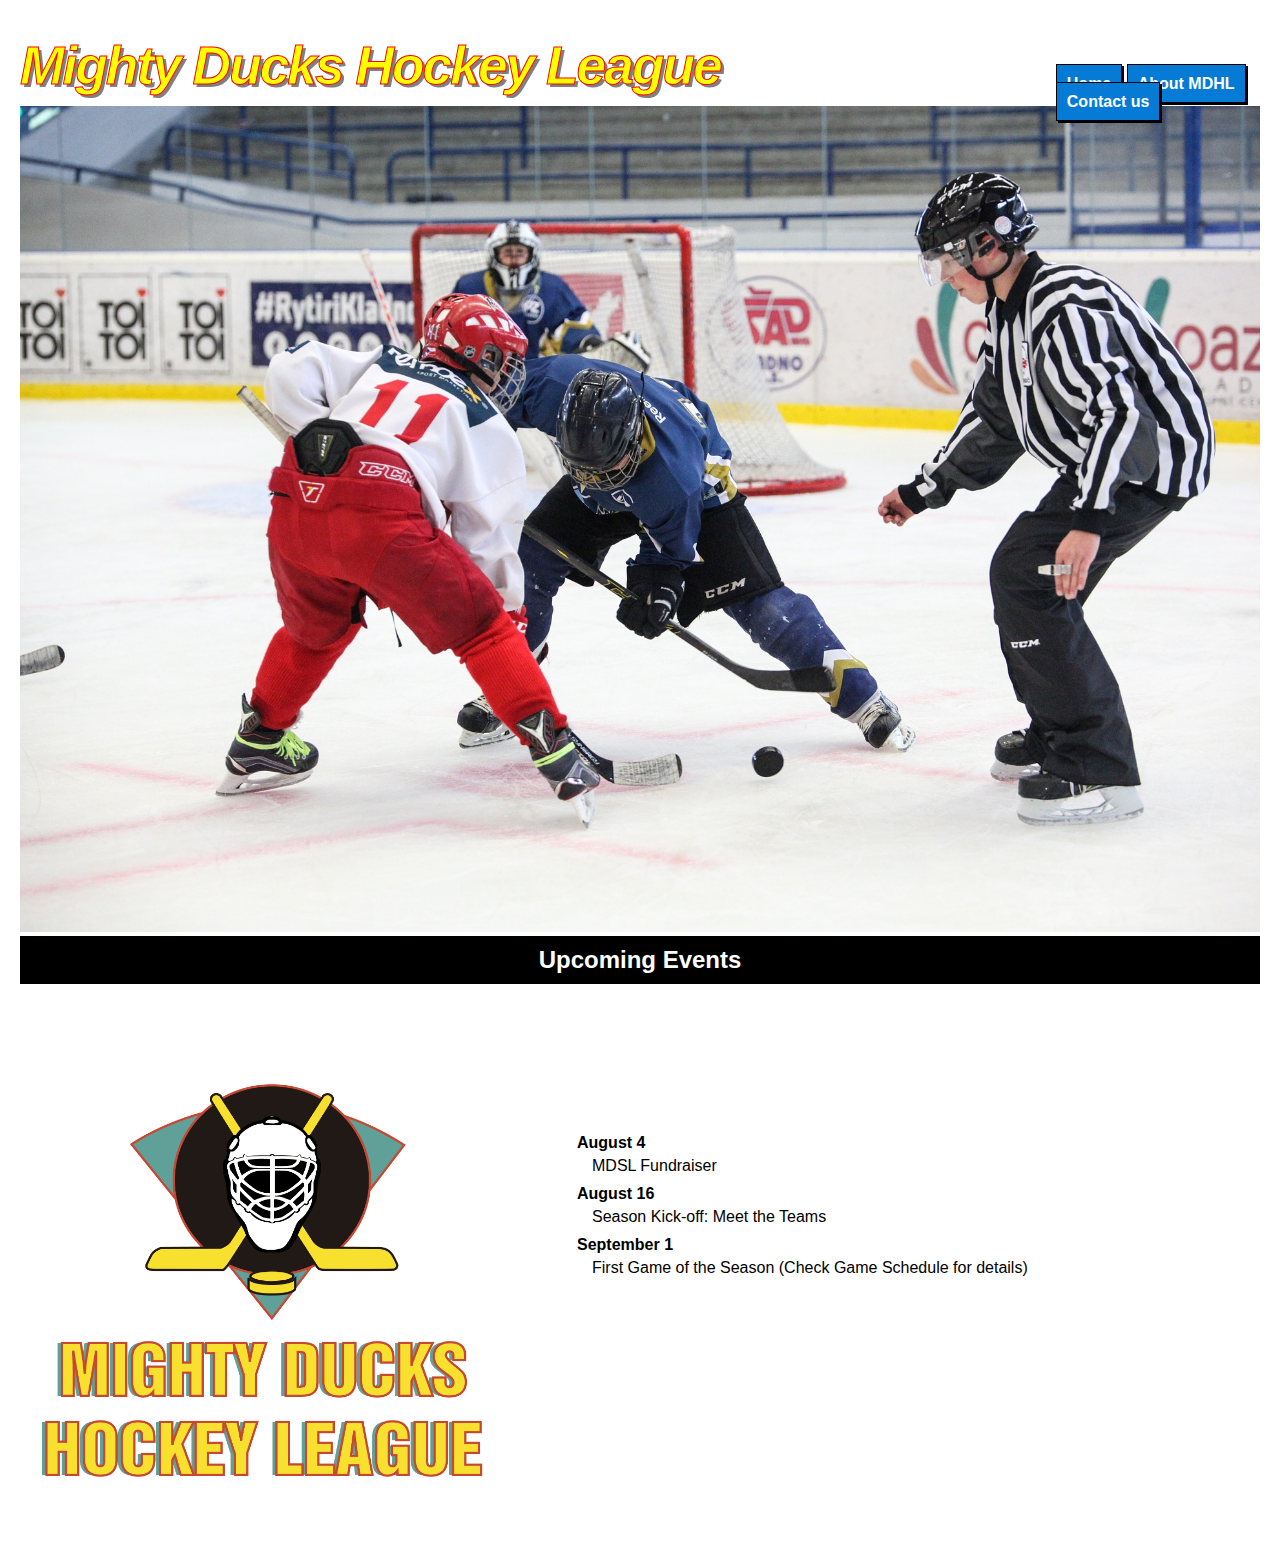
<file: index.html>
<!DOCTYPE html>
<html lang="en">
<head>
    <meta charset="UTF-8">
    <meta http-equiv="X-UA-Compatible" content="IE=edge">
    <meta name="viewport" content="width=device-width, initial-scale=1.0">
   <link rel="stylesheet" href="Assets/styles/style.css"> 
    <link rel="shortcut icon" href="./Task_1/LogoMightyducks-01.png" type="image/x-icon">

    <title>Mighty Ducks Hockey League- Home</title>


</head>


<body>
    <header>

        <h1> Mighty Ducks Hockey League </h1>
        <nav>
            <a href="#">Home</a>
            <a href="/about.html">About MDHL</a>
            <a href="./contact.html">Contact us</a>
         </nav>
        <figure> 

            <img src="/Assets/Images/design1_image1.jpg" alt="header-pic" >
        
        </figure>
       
        <h2> Upcoming Events</h2>
    </header>

    <main>
        
        <aside>
            <img src="./Task_1/LogoMightyducks-01.png" alt="Hockey" width="512" height="512">
        </aside>
        <section>
            
                <article>
                    <h4>August 4</h4>
                    <p>MDSL Fundraiser</p>
                </article>
                 <article>
                    <h4>August 16</h4>
                    <p>Season Kick-off: Meet the Teams</p>
                </article>
                <article>
                    <h4>September 1</h4>
                    <p>First Game of the Season (Check Game Schedule for details)</p>
                </article>

        </section>

                

    </main>
    <footer>
      
    </footer>
</body>
</html>
</file>
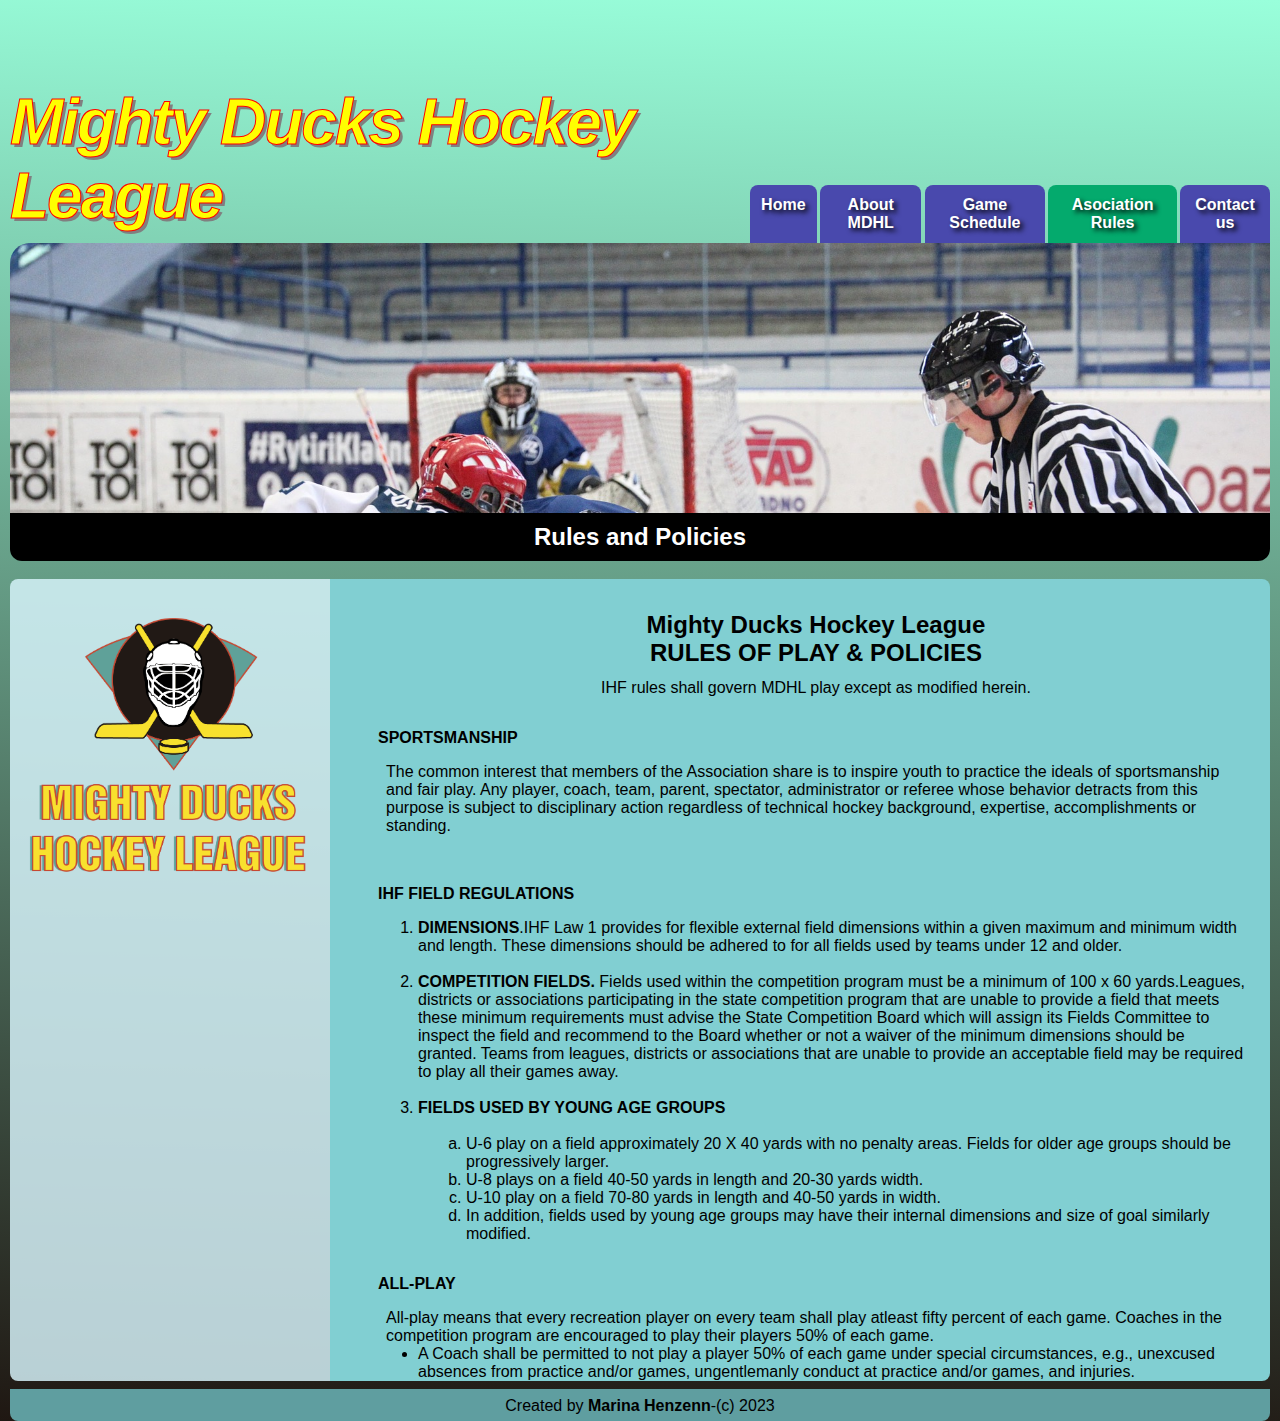
<file: AsociationRules.html>
<!DOCTYPE html>
<html lang="en">
<head>
    <meta charset="UTF-8">
    <meta http-equiv="X-UA-Compatible" content="IE=edge">
    <meta name="viewport" content="width=device-width, initial-scale=1.0">
   <link rel="stylesheet" href="Assets/styles/Styles2.css"> 
    <link rel="shortcut icon" href="./Assets/Images/favicon.ico" type="image/x-icon">    
    <title>Mighty Ducks Hockey League- Asociation Rules</title>


</head>


<body>
    <header>
        
        <div class="Title-and-nav">
            <h1> Mighty Ducks Hockey League </h1>
            <nav>
                <a href="./index.html">Home</a>
                <a href="/about.html">About MDHL</a>
                <a href="./Gameschedule.html">Game Schedule</a>
                <a class= "active" href="#">Asociation Rules</a>
                <a href="./contact.html">Contact us</a>
            </nav>
         </div>
        <div id="header_background"></div>
      
        <h2> Rules and Policies</h2>
        
    </header>

    <main>
        
        <aside>
            <img src="Assets/Images/LogoMightyducks-01.png" alt="Hockey" >
        </aside>
        <section>
            <h2 hidden> Events </h2>
            <div>
                    <h2 id="Rules-title">Mighty Ducks Hockey League <br>
                        RULES OF PLAY & POLICIES</h2>
                    <p id="Rules-subtitle">IHF rules shall govern MDHL play except as modified herein.</p>
                    <dl>
                        <dt> SPORTSMANSHIP</dt>
                        <dd> The common interest that members of the Association share is to inspire
                            youth to practice the ideals of sportsmanship and fair play. Any player, coach,
                            team, parent, spectator, administrator or referee whose behavior detracts from
                            this purpose is subject to disciplinary action regardless of technical hockey
                            background, expertise, accomplishments or standing. </dd>
                        
                        <dt> <br> IHF FIELD REGULATIONS</dt>
                        <dd>
                            <ol>
                                <li>
                                 <b>DIMENSIONS</b>.IHF Law 1 provides for flexible external field dimensions within
a given maximum and minimum width and length. These dimensions should be
adhered to for all fields used by teams under 12 and older.
                                </li>
                                <br>
                                <li>
                                    <b>COMPETITION FIELDS.</b> Fields used within the competition program must be
a minimum of 100 x 60 yards.Leagues, districts or associations participating in
the state competition program that are unable to provide a field that meets these
minimum requirements must advise the State Competition Board which will
assign its Fields Committee to inspect the field and recommend to the Board
whether or not a waiver of the minimum dimensions should be granted. Teams
from leagues, districts or associations that are unable to provide an acceptable
field may be required to play all their games away.
                                </li>
                                <br>
                                <li ><b>FIELDS USED BY YOUNG AGE GROUPS</b>
                                 
                                    <ol class="Sub-items">
                                        <br>
                                        <li>
                                          U-6 play on a field approximately 20 X 40 yards with no penalty areas. Fields
for older age groups should be progressively larger.  
                                        </li>
                                        <li>
                                            U-8 plays on a field 40-50 yards in length and 20-30 yards width.
                                        </li>
                                        <li>
                                            U-10 play on a field 70-80 yards in length and 40-50 yards in width.
                                        </li>
                                        <li>
                                            In addition, fields used by young age groups may have their internal
dimensions and size of goal similarly modified.
                                        </li>
                                    </ol>

                                </li>
                            </ol>
                        </dd>
                        <dt> ALL-PLAY</dt>
                        <dd>
                            All-play means that every recreation player on every team shall play atleast
fifty percent of each game. Coaches in the competition program are encouraged
to play their players 50% of each game.
                            <ul>
                                <li>
                                    A Coach shall be permitted to not play a player 50% of each game
under special circumstances, e.g., unexcused absences from practice
and/or games, ungentlemanly conduct at practice and/or games, and
injuries.
                                </li>
                            </ul>
                        </dd>

                    </dl>

            </div>
               

        </section>

                

    </main>
    <footer>
        <p>Created by <b>Marina Henzenn</b>-(c) 2023</p>
    </footer>
</body>
</html>
</file>
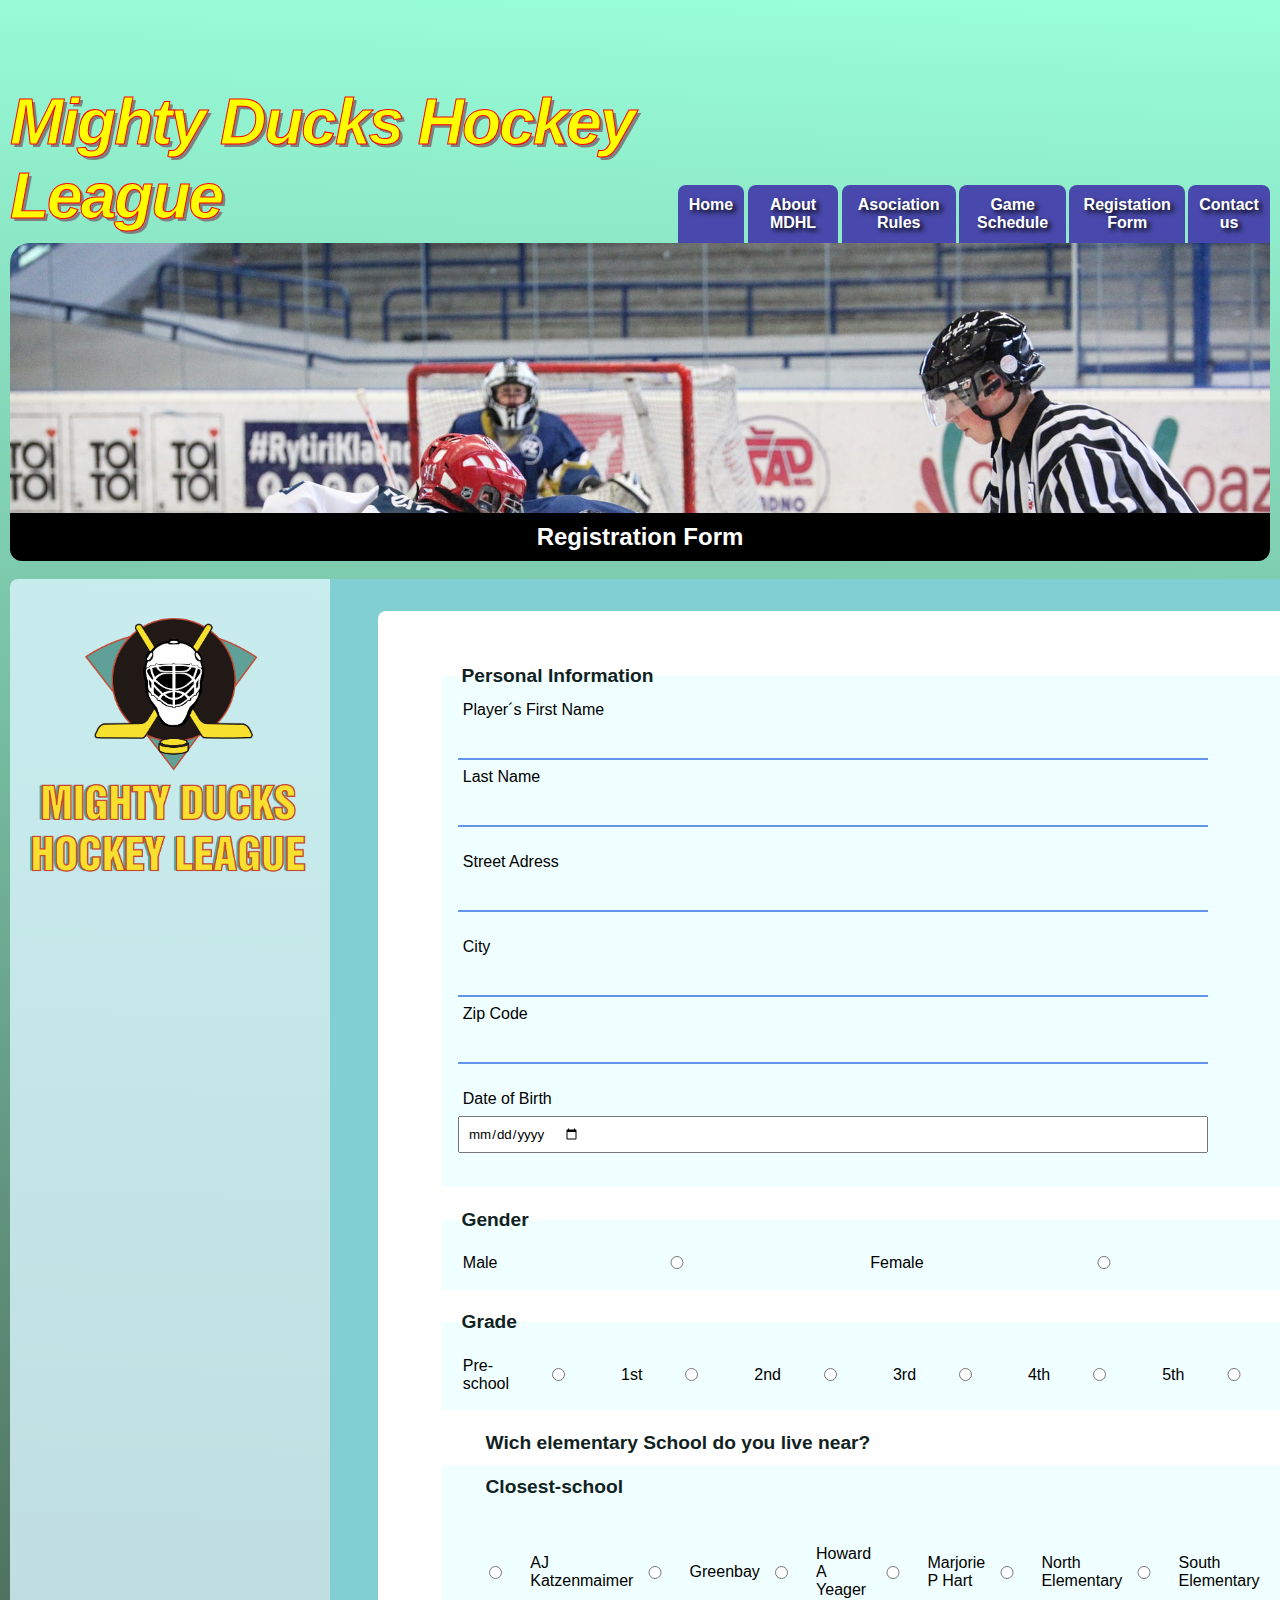
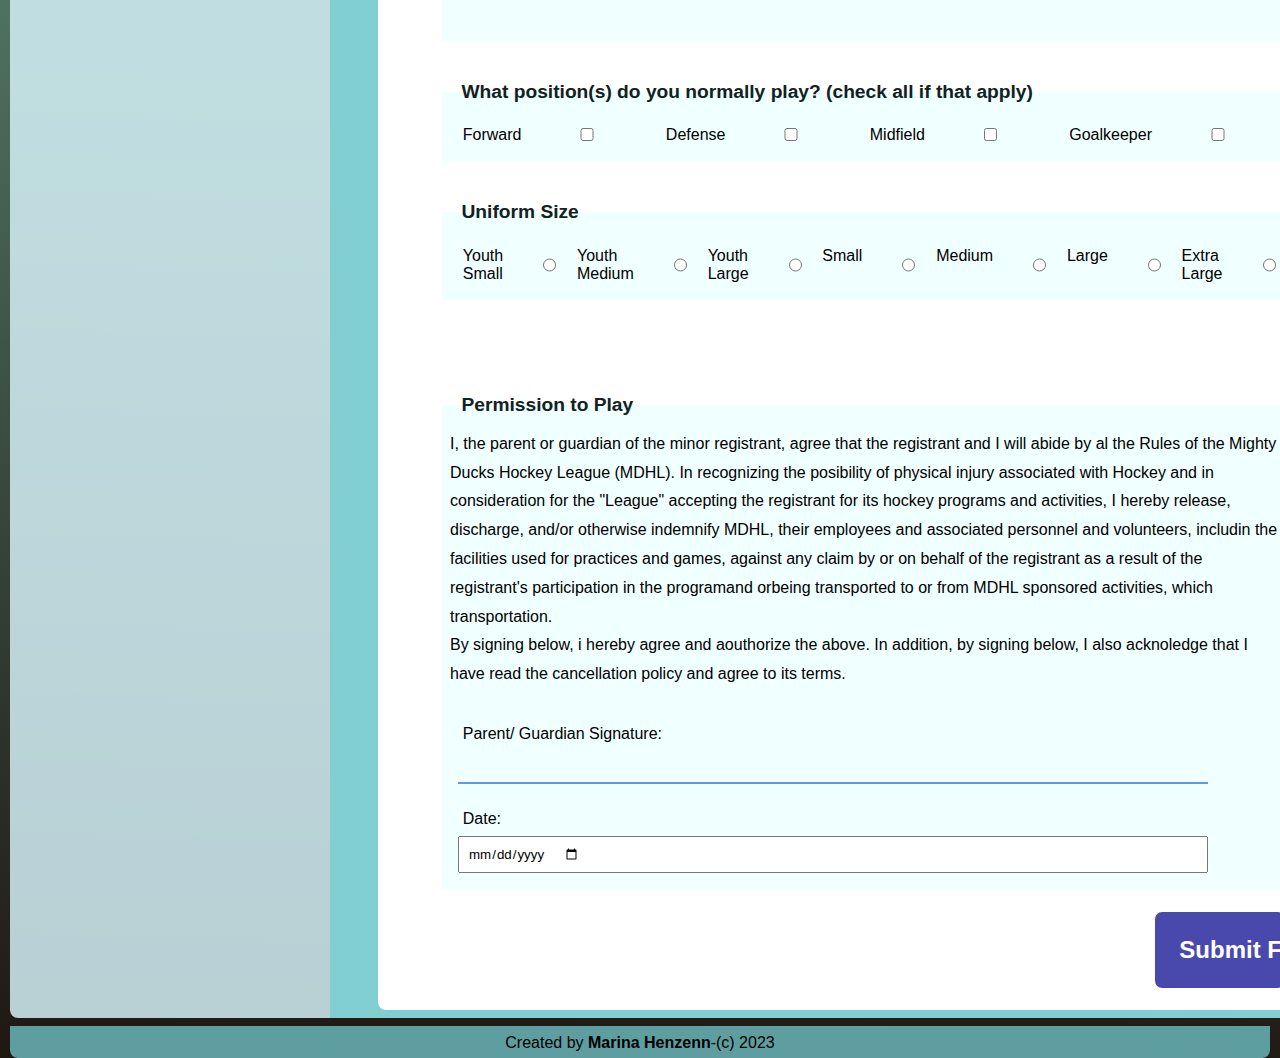
<file: GamePermission.html>
<!DOCTYPE html>
<html lang="en">
<head>
    <meta charset="UTF-8">
    <meta http-equiv="X-UA-Compatible" content="IE=edge">
    <meta name="viewport" content="width=device-width, initial-scale=1.0">
   <link rel="stylesheet" href="/Assets/styles/Styles2.css"> 
    <link rel="shortcut icon" href="/Assets/Images/favicon.ico" type="image/x-icon">

    <title>Mighty Ducks Hockey League- Registration Form</title>


</head>


<body>
    <header>
        <div class="Title-and-nav">
            <h1> Mighty Ducks Hockey League </h1>
            <nav>
                <a href="./index.html">Home</a>
                <a href="./about.html">About MDHL</a>
                <a href="./AsociationRules.html">Asociation Rules</a>
                <a href="./Gameschedule.html">Game Schedule</a>
                <a href="./GamePermission.html">Registation Form</a>
                <a href="./contact.html">Contact us</a>
            </nav>
         </div>
         <div id="header_background"></div>
       
        <h2> Registration Form</h2>
    </header>

    <main>
        
        <aside>
            <img src="Assets/Images/LogoMightyducks-01.png" alt="Hockey">
        </aside>
        <section>
            <h2 hidden>Registration Form</h2>
                <section class="Form-styles">
                    <h2 hidden>Information</h2>
                    <form action="./show_data.html" method="get">
                        <fieldset class="Personal-info-box">
                            <Legend> Personal Information</Legend>
                            <label for="first-name">Player´s First Name </label>
                            <input type="text" name="first-name" id="first-name">
                            <label for="last-name">Last Name </label>
                            <input type="text" name="las-name" id="last-name"><br>
                            <label for="adress">Street Adress </label>
                            <input type="text" name="adress" id="adress"><br>
                            <label for="city"> City </label>
                            <input type="text" name="city" id="city">
                            <label for="Zip-code">Zip Code </label>
                            <input type="text" name="Zip-code" id="Zip-code"><br>
                            <label for="birth-date"> Date of Birth </label>
                            <input type="date" name="birth-date" id="birth-date"><br>
                            </fieldset>
                            <fieldset class="Gender-box">
                                <legend>Gender</legend>
                                <label for="Male">Male </label>
                                <input type="radio" name="gender" id="Male" value="Male"> 
                                <label for="Female">Female </label>
                                <input type="radio" name="gender" id="Female" value="Female"> 
                            </fieldset>
                            <fieldset class="Grade-box">
                                <legend>Grade</legend>
                                <label for="preschool">Pre-school</label>
                                <input type="radio" name="grade" id="preschool" value="Pre-school">
                                <label for="first-grade">1st </label>
                                <input type="radio" name="grade" id="first-grade" value="first-grade">
                                <label for="second-grade">2nd </label>
                                <input type="radio" name="grade" id="second-grade" value="second-grade">
                                <label for="third-grade">3rd </label>
                                <input type="radio" name="grade" id="third-grade" value="third-grade">
                                <label for="forth-grade">4th </label>
                                <input type="radio" name="grade" id="forth-grade" value="forth-grade">
                                <label for="fifth-grade">5th </label>
                                <input type="radio" name="garde" id="fifth-grade" value="fifth-grade">
                            </fieldset>
                            <fieldset class="school-box">
                                <legend>Wich elementary School do you live near? <br><br>
                                    Closest-school
                                </legend>
                            
                                <br>
                                <input type="radio" name="closest-school" id="AJ-Katzenmaier" value="AJ-Katzenmaier">
                                <label > AJ Katzenmaimer</label>
                                <input type="radio" name="closest-school" id="Greenbay" value="Greenbay">
                                <label >Greenbay </label>
                                <input type="radio" name="closest-school" id="howard-a-yeager">
                                <label >Howard A Yeager </label>
                                <input type="radio" name="closest-school" id="marjorie-p-hart" value="marjorie-p-hart">
                                <label > Marjorie P Hart</label>
                                <input type="radio" name="closest-school" id="north-elementary" value="north-elementary">
                                <label > North Elementary</label>
                                <input type="radio" name="closest-school" id="south-elementary" value="south-elementary">
                                <label > South Elementary</label>
                            </fieldset>
                            <br>
                            <fieldset class="player-position-box">
                                <legend>What position(s) do you normally play? (check all if that apply) </legend>
                                <label for="forward"> Forward </label>
                                <input type="checkbox" name="forward" id="forward" value="forward">
                                <label for="defense"> Defense </label>
                                <input type="checkbox" name="defense" id="defense" value="defense">
                                <label for="midfield"> Midfield </label>
                                <input type="checkbox" name="midfield" id="midfield" value="midfield">
                                <label for="goalkeeper"> Goalkeeper</label>
                                <input type="checkbox" name="goalkeeper" id="goalkeeper" value="goalkeeper">
                            </fieldset>
                            <br>
                            <fieldset class="uniform-size-box">
                                <legend> Uniform Size</legend>
                                <label> Youth Small
                                        <input type="radio" name="size" id="y-small" value="y-small">
                                </label>
                                
                                <label> Youth Medium
                                        <input type="radio" name="size" id="y-Medium" value="y-Medium">
                                </label>
                                
                                <label> Youth Large
                                        <input type="radio" name="size" id="y-large" value="y-large">
                                </label>
                                
                                <label> Small
                                        <input type="radio" name="size" id="small" value="small">
                                </label>
                                
                                <label> Medium 
                                        <input type="radio" name="size" id="medium" value="medium">    
                                </label>
                                
                                <label> Large
                                        <input type="radio" name="size" id="large" value="large">
                                </label>
                                
                                <label> Extra Large
                                        <input type="radio" name="size" id="x-large" value="x-large">    
                                </label>
                                    
                            </fieldset>
                            <fieldset class="permission-play-disclamer-box">
                                <legend>Permission to Play</legend>
                                <p>
                                    I, the parent or guardian of the minor registrant, agree that the registrant and I will abide by al the Rules
                                    of the Mighty Ducks Hockey League (MDHL). In recognizing the posibility of physical injury associated with Hockey
                                    and in consideration for the "League" accepting the registrant for its hockey programs and activities, I hereby release, discharge,
                                     and/or otherwise indemnify MDHL, their employees and associated personnel and volunteers, includin the facilities
                                     used for practices and games, against any claim by or on behalf of the registrant as a result of the registrant's participation
                                     in the programand orbeing transported to or from MDHL sponsored activities, which transportation.
                                </p>
                                <p>
                                    By signing below, i hereby agree  and aouthorize the above. In addition, by signing below, I also acknoledge that I have
                                    read the cancellation policy and agree to its terms.
                                </p>
                                <br><br>
                                <label for="authorized-signature"> Parent/ Guardian Signature: </label>
                                <input type="text" name="authorized-signature" id="authorized-signature">
                                <br>
                                <label for="date-signature"> Date: </label>
                                <input type="date" name="date-signature" id="date-signature">
                            </fieldset>
                        <input type="submit" value="Submit Form">
                    </form>

                </section>

        </section>

                

    </main>
    <footer>
      <p>Created by <b>Marina Henzenn</b>-(c) 2023</p>
    </footer>
</body>
</html>
</file>
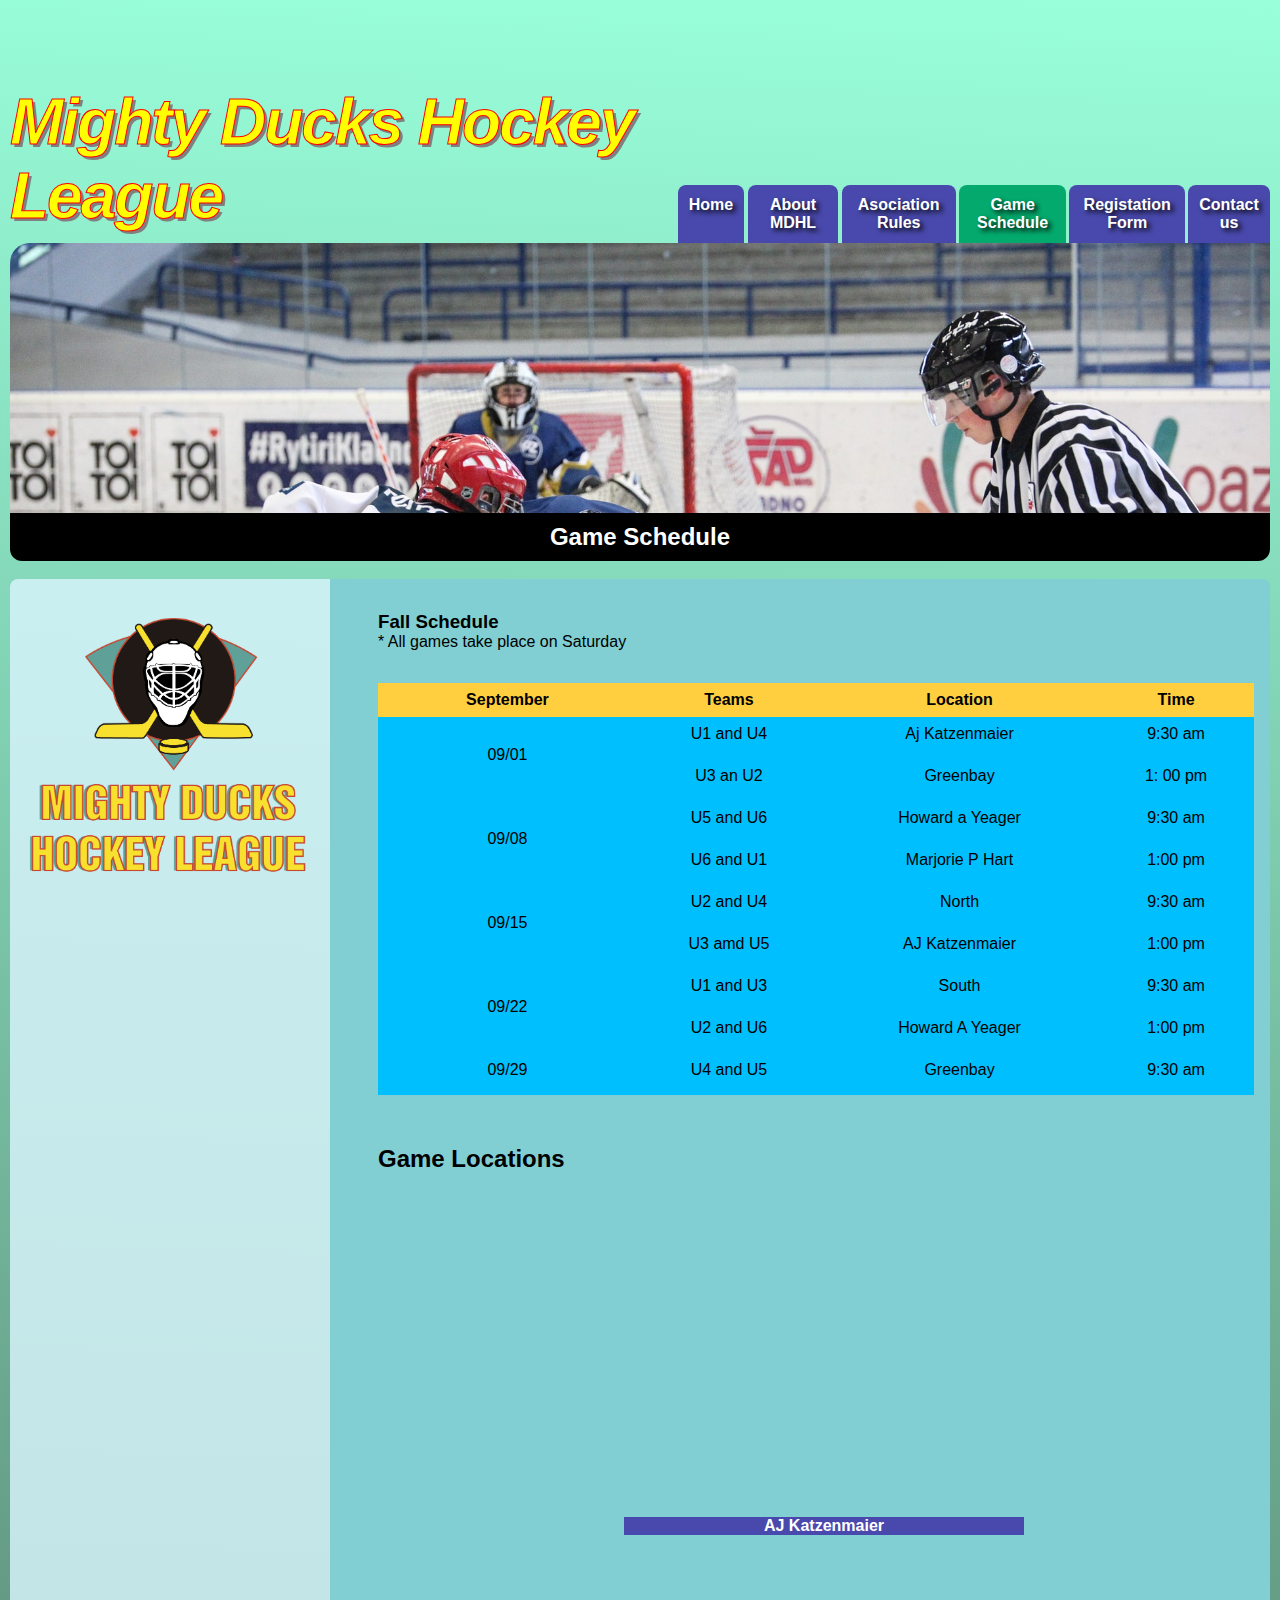
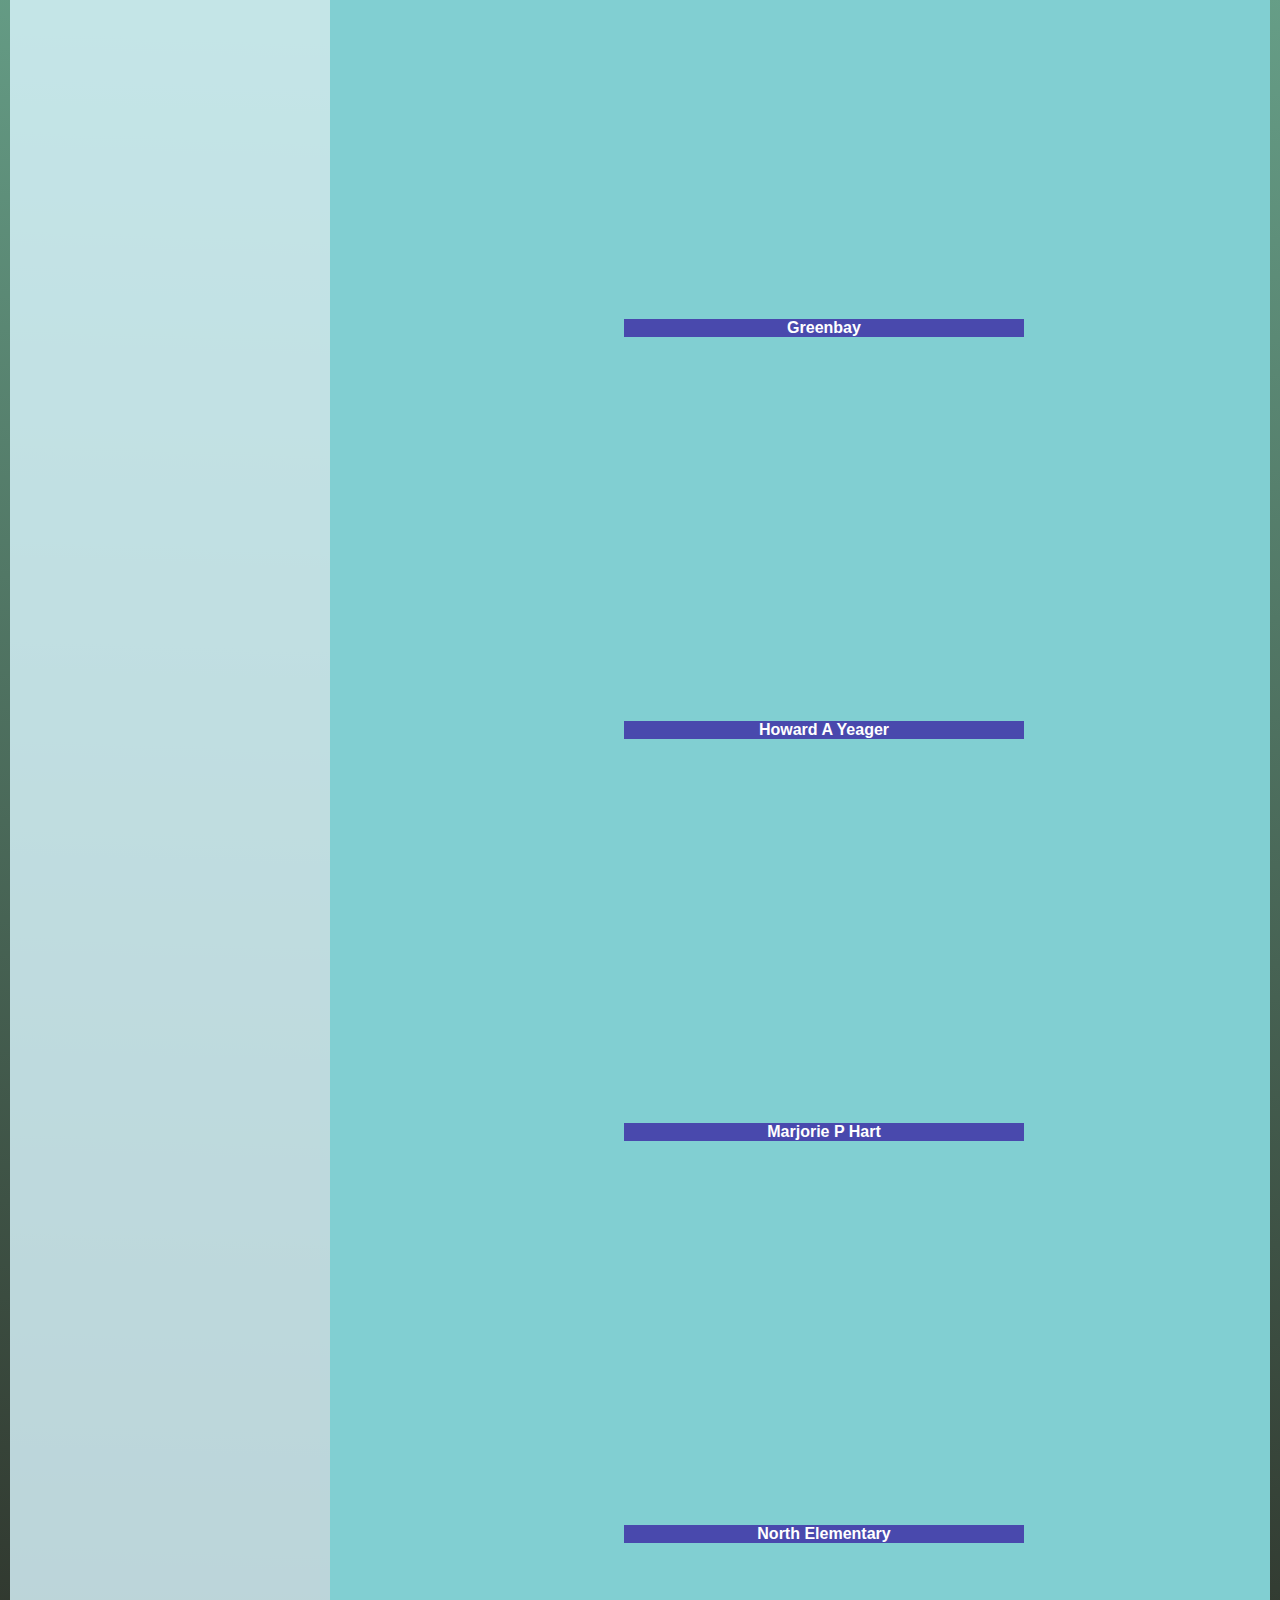
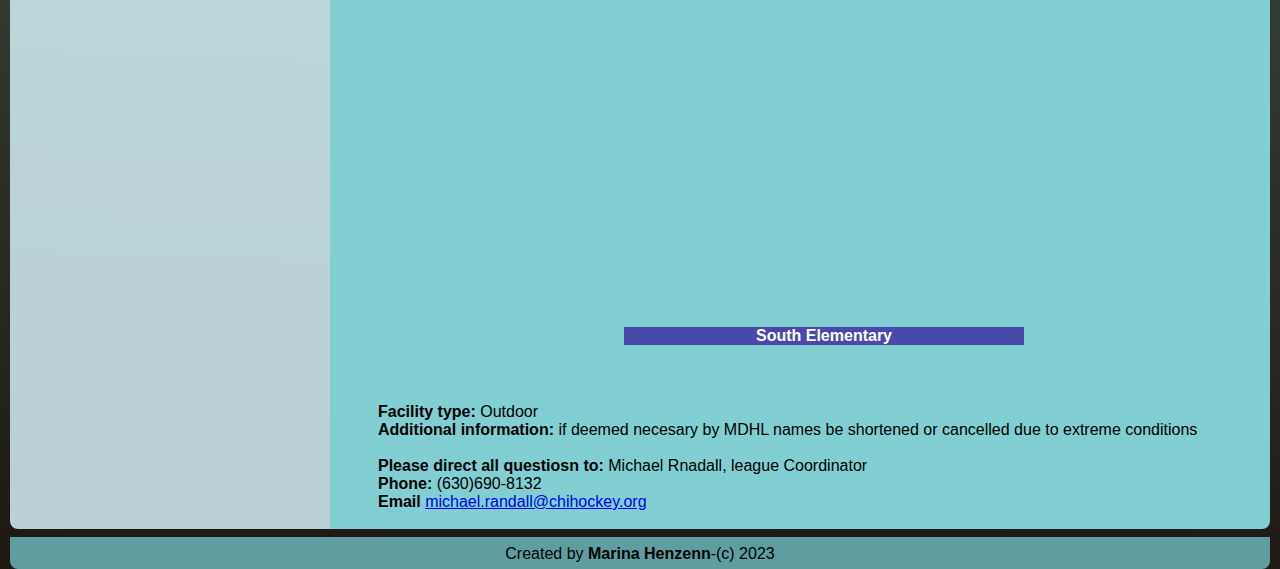
<file: Gameschedule.html>
<!DOCTYPE html>
<html lang="en">
<head>
    <meta charset="UTF-8">
    <meta http-equiv="X-UA-Compatible" content="IE=edge">
    <meta name="viewport" content="width=device-width, initial-scale=1.0">
   <link rel="stylesheet" href="Assets/styles/Styles2.css"> 
    <link rel="shortcut icon" href="/Assets/Images/favicon.ico" type="image/x-icon">

    <title>Mighty Ducks Hockey League- Game Schedule</title>


</head>


<body>
    <header>
        <div class="Title-and-nav">
            <h1> Mighty Ducks Hockey League </h1>
            <nav>
                <a href="./index.html">Home</a>
                <a href="/about.html">About MDHL</a>
                <a href="./AsociationRules.html">Asociation Rules</a>
                <a  class="active" href="#">Game Schedule</a>
                <a href="./GamePermission.html">Registation Form</a>
                <a href="./contact.html">Contact us</a>

            </nav>
        </div>
         <div id="header_background"></div>
       
        <h2> Game Schedule</h2>
    </header>

    <main>
        
        <aside>
            <img src="Assets/Images/LogoMightyducks-01.png" alt="Hockey" >
        </aside>
        <section>
            <h3>Fall Schedule</h3>
            <p>* All games take place on Saturday</p>
            <table>
                <thead>
                    <tr>
                    <th>September</th>
                    <th>Teams</th>
                    <th>Location</th>
                    <th>Time</th>
                </tr>
                </thead>
                <tbody>
                  <tr>
                    <td rowspan="2">09/01</td>
                    <td>U1 and U4</td>
                    <td>Aj Katzenmaier</td>
                    <td>9:30 am</td>
                  </tr>
                  <tr>
                    <td>U3 an U2</td>
                    <td>Greenbay</td>
                    <td>1: 00 pm</td>
                  </tr>
                   <tr>
                    <td rowspan="2">09/08</td>
                    <td>U5 and U6</td>
                    <td>Howard a Yeager</td>
                    <td>9:30 am</td>
                  </tr>
                   <tr>
                    <td>U6 and U1</td>
                    <td>Marjorie P Hart</td>
                    <td>1:00 pm</td>
                  </tr>
                   <tr>
                    <td rowspan="2">09/15</td>
                    <td>U2 and U4</td>
                    <td>North</td>
                    <td>9:30 am</td>
                  </tr>
                   <tr>
                    <td>U3 amd U5</td>
                    <td>AJ Katzenmaier</td>
                    <td>1:00 pm</td>
                  </tr>
                    <tr>
                    <td rowspan="2">09/22</td>
                    <td>U1 and U3</td>
                    <td>South</td>
                    <td>9:30 am</td>
                  </tr>
                   <tr>
                    <td>U2 and U6</td>
                    <td>Howard A Yeager</td>
                    <td>1:00 pm</td>
                  </tr>
                    <tr>
                    <td>09/29</td>
                    <td>U4 and U5</td>
                    <td>Greenbay</td>
                    <td>9:30 am</td>
                  </tr>
                </tbody>
            </table>
            <br>
            <h2>Game Locations</h2>
            <div class="Game-locations">
              <br>
              <article>
                <iframe src="https://www.google.com/maps/embed?pb=!1m14!1m8!1m3!1d11799.122572613156!2d-87.8628046!3d42.3258772!3m2!1i1024!2i768!4f13.1!3m3!1m2!1s0x0%3A0xcf2bbe275c6da815!2sAJ%20Katzenmaier%20Academy!5e0!3m2!1ses-419!2sar!4v1675724537593!5m2!1ses-419!2sar" width="400" height="300" style="border:0;" allowfullscreen="" loading="lazy" referrerpolicy="no-referrer-when-downgrade"></iframe>
                <h4>AJ Katzenmaier</h4>
              </article>
              <article>
                <iframe src="https://www.google.com/maps/embed?pb=!1m14!1m8!1m3!1d11800.04241255796!2d-87.8688817!3d42.3209726!3m2!1i1024!2i768!4f13.1!3m3!1m2!1s0x0%3A0x740a7a7d548adce1!2sGreen%20Bay%20School%20(Pre-K)!5e0!3m2!1ses-419!2sar!4v1675724914797!5m2!1ses-419!2sar" width="400" height="300" style="border:0;" allowfullscreen="" loading="lazy" referrerpolicy="no-referrer-when-downgrade"></iframe>
                <h4>Greenbay</h4>
              </article>
              <article>
                <iframe src="https://www.google.com/maps/embed?pb=!1m18!1m12!1m3!1d189149.99829345397!2d-87.95426995256437!3d42.204425769222325!2m3!1f0!2f0!3f0!3m2!1i1024!2i768!4f13.1!3m3!1m2!1s0x880feccac26b07c5%3A0x8b51fa5d6efe771a!2sHoward%20A.%20Yeager%20School%20(PREK-K)!5e0!3m2!1ses-419!2sar!4v1675725026839!5m2!1ses-419!2sar" width="400" height="300" style="border:0;" allowfullscreen="" loading="lazy" referrerpolicy="no-referrer-when-downgrade"></iframe>
               <h4>Howard A Yeager</h4>
              </article>
              <article>
                <iframe src="https://www.google.com/maps/embed?pb=!1m14!1m8!1m3!1d11873.159353527837!2d-87.6459727!3d41.9296229!3m2!1i1024!2i768!4f13.1!3m3!1m2!1s0x0%3A0xdbff5d5dfcfcfa35!2sMarjorie%20P%20Hart%20Elementary!5e0!3m2!1ses-419!2sar!4v1675725162355!5m2!1ses-419!2sar" width="400" height="300" style="border:0;" allowfullscreen="" loading="lazy" referrerpolicy="no-referrer-when-downgrade"></iframe>
                <h4>Marjorie P Hart</h4>
              </article>
              <article>
                <iframe src="https://www.google.com/maps/embed?pb=!1m18!1m12!1m3!1d6794129.918890038!2d-95.70686754454492!3d40.3176773645572!2m3!1f0!2f0!3f0!3m2!1i1024!2i768!4f13.1!3m3!1m2!1s0x880fd33af14860a5%3A0x5736e62f19086c62!2sNorth%20Elementary!5e0!3m2!1ses-419!2sar!4v1675725312198!5m2!1ses-419!2sar" width="400" height="300" style="border:0;" allowfullscreen="" loading="lazy" referrerpolicy="no-referrer-when-downgrade"></iframe>
                <h4>North Elementary</h4>
              </article>
              <article>
                <iframe src="https://www.google.com/maps/embed?pb=!1m18!1m12!1m3!1d65188514.00262753!2d-114.43098723527255!3d4.26082235906718!2m3!1f0!2f0!3f0!3m2!1i1024!2i768!4f13.1!3m3!1m2!1s0x880feccac2135a21%3A0x8ce88e90b96bbec1!2sSouth%20Elementary%20School%20(K-5)!5e0!3m2!1ses-419!2sar!4v1675725394059!5m2!1ses-419!2sar" width="400" height="300" style="border:0;" allowfullscreen="" loading="lazy" referrerpolicy="no-referrer-when-downgrade"></iframe>
                <h4>South Elementary</h4>
              </article>
            </div>
                <br>
                <div class="foot-notes">
                  <p><b>Facility type:</b> Outdoor</p> 
                  <p><b>Additional information:</b> if deemed necesary by MDHL names be shortened or cancelled due to extreme conditions</p>
                  <br>
                  <p><b> Please direct all questiosn to:</b> Michael Rnadall, league Coordinator <br>
                    <b>Phone:</b> (630)690-8132 <br>
                    <b>Email</b> <a href="mailto:michael.randall@chihockey.org">michael.randall@chihockey.org</a>
                  </p>
                </div>
                <br>
        </section>

                      

    </main>
    <footer>
      <p>Created by <b>Marina Henzenn</b>-(c) 2023</p>
    </footer>
</body>
</html>
</file>
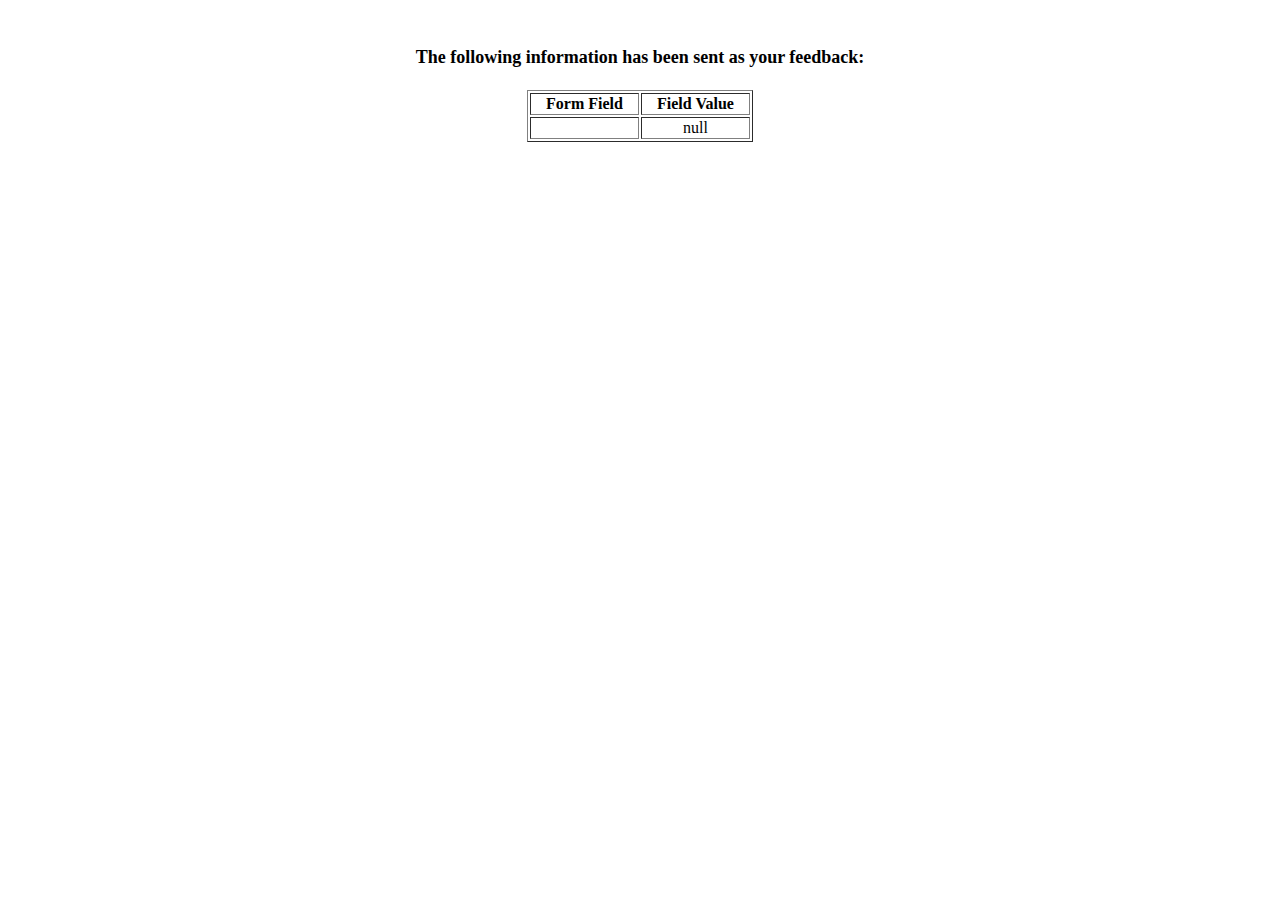
<file: show_data.html>
<html>
<head>
<title>Feedback Sent</title>
</head>
<body>
<p align=center>&nbsp;</p>
<h1 align=center><font size="+1">The following information has been sent as your
  feedback:</font></h1>

<table border="1" align=center width="226">
  <tr>
    <th align="center">Form Field</th>
    <th align="center">Field Value</th>
  </tr>

<script language="javascript">
var args = location.search.substr(1).split('&');
for (var i = 0; i < args.length; ++i) {
  var parts = args[i].split('=');
  if (parts != null) {
    var field = parts[0];
    var value = parts[1];
    if (value == null) {
      value = "null"
    }
    else {
      value = '"' + unescape(value.replace(/\+/g, ' ')) + '"';
    }

    document.writeln('<tr><td align="center">' + field + '</td>');
    document.writeln('<td align="center">' + value + '</td></tr>');
  }
}
</script>

<noscript>
<tr><td>
<p>You need to turn on Javascript in your browser.</p>

<p>In Microsoft Internet Explorer 4 or greater:</p>
<ul>
<li>From the "Tools" menu (in IE 4, it's the "View" menu), select "Internet Options".</li>
<li>Click on the "Security" tab.</li>
<li>Click on the "Custom Level" button. (In IE 4, select "Custom"
and then click on "Settings...".)</li>
<li>Under "Active scripting" make sure "Enable" is selected.</li>
</ul>

<p>In Netscape version 4 or greater:</p>
<ul>
<li>From the <b>Edit</b> menu, select <b>Preferences</b>.</li>
<li>In the <b>Category</b> list on the left, click on the word "Advanced".</li>
<li>In the panel on the right, make sure "Enable JavaScript" is checked.</li>
<li>Click the <b>OK</b> button.</li>
</ul>

</td></tr>
</noscript>

</table>
</body>
</html>
</file>
<file: Assets/styles/style.css>
* {
    font-family: Arial, Helvetica, sans-serif;
    margin: 0px;
    padding: 0px;
    box-sizing: border-box;

}
header{
  
    padding: 20px 10px 20px 10px ;
    display: block;
    margin: 10px 10px 0px 10px;
    margin-bottom: 0px;
    position: relative;
    
   
    
}
header h2{
   
    background-color: black;
    color: white;
    padding: 10px 5px 10px 5px;
    text-align: center;
    margin-top: 0px;
}
h1{
    font-family: Arial;
    font-size: 40pt;
    text-align: left;
    letter-spacing: -2px;
    font-style: oblique;
    margin-top: 5px;
    margin-bottom: 10px;
    color: yellow;
    -webkit-text-stroke: 1px red;
    text-shadow: 3px 3px  gray;
    display: inline-block;
}
figure img{
    width: 100%;
    height: 100%;
    margin-bottom: 0px;
}
nav{
    display: inline-block;
    margin-top: 15px;
    position: absolute;
    top: 5%;
    left: 83%;
    
    
}
nav a{
    text-decoration: none;
    font-weight: bold;
    color: white;
    text-align: center;
    padding: 10px;
    background-color: rgb(5, 123, 213);
    border: 1px solid black;
    box-shadow: 2px 2px black;
    
}
/* a:hover{
    background-color: rgb(234, 245, 19);
   
} */

aside {
    display: inline-block;
    inline-size: auto;
   

}

section {
    display: inline-block;
    background-color: white;
	padding-top: 100px;
    padding-right: 20px;
    padding-left: 50px;
    margin-right: 5px;

    
}
article p{
    margin-left: 20px;
    margin-top: 5px;
    
}
article h4{
    margin: 10px 5px 0px 5px;
}

main{
    
    background-color: white;
    padding: 20px 10px 20px 10px ;
    display: grid;
    grid-auto-flow: column;
    grid-template-columns: max-content;
    
} 
.current-page{
    background-color: rgb(18, 173, 18);
}
</file>
<file: Assets/styles/Styles2.css>
/*  Normalizing */
*{
   font-family: Arial, Helvetica, sans-serif;
    margin: 0px;
    padding: 0px;
    box-sizing: border-box;
}

/* Body general style */
body {
  margin-left: 10px;
  margin-right: 10px;
  display: flex;
  flex-direction: column;
  background-image: linear-gradient(2deg, rgb(31, 23, 18), rgb(153, 255, 219));
  
}

/* Header section styles */
header{
    display:block;
    
    
    
}
.Title-and-nav{
  padding-top: 5em;
  display: flex;
  flex-flow: row nowrap;
  justify-content: space-between;
  align-items: flex-end;
  
  
}


h1{
   font-family: Arial;
    font-size: 48pt;
    text-align: left;
    letter-spacing: -2px;
    font-style: oblique;
    align-self: baseline;
    margin-top: 5px;
    margin-bottom: 10px;
    color: yellow;
    -webkit-text-stroke: 1px red;
    text-shadow: 3px 3px  gray;
    display: flex;
}

header h2{
   
    background-color: black;
    color: white;
    padding: 10px 5px 10px 5px;
    text-align: center;
    margin-top: 0px;
    border-bottom-left-radius:.5em ;
    border-bottom-right-radius: .5em;
}
nav{
  display: flex;
  flex-direction: row;
  flex-grow: inherit;
  gap: .2em;
  
  
  
}
/* Nav Button styles */

nav a{
  
  color: white;
  background-color: #4949ad;
  padding: .7rem;
  text-align: center;
  font-weight: bold;
  text-shadow: .2em .2em .3em black;
  text-decoration: none;
  border-top-left-radius: .5em ;
  border-top-right-radius: .5em;
  opacity: 1;
  transition: 0.3s;
  cursor: pointer;
}

nav a:hover{
  opacity: .6;
}

.active {
  background-color: #04AA6D;
}



#header_background{
    display: flex;
    background-image: url(../Images/design1_image1.jpg);
    background-size:cover;
    background-repeat: no-repeat;
    background-position-y:top;
    background-clip: border-box;
    background-color: aqua;
    max-width: 100%;
    height: 30vh;
    border-top-left-radius: 20px ;
     /* border-top-right-radius: 20px; */
}

/* main Body styles */
main{
  margin-top: 2vh;
  display: flex;
  max-width: 100%;
  flex-direction: row;
  justify-content: space-between;
  /* gap: 2vw; */

}
aside{
  background-color: #d7f3fad6;
  margin-bottom: .5em;
  border-top-left-radius: .5em;
  border-bottom-left-radius: .5em;
  min-height: 50em;
  
}
aside img{
  max-width: 20em;
  
}
section{
  background-color: #81cfd2;
  margin-bottom: .5em;
  
  padding-left: 3em;
  padding-right: 1em;
  padding-top: 2em;
  border-top-right-radius: .5em;
  border-bottom-right-radius: .5em;
  width: 100%;
}

article{
  padding: 2em 2em 2em 2em;
  margin-left: 2em;
  margin-right: 1em;
  
}
article h4{
  margin-bottom: .5em;
}





/* Table styles */

 td, th {
  text-align: center;
  padding-top: .5em;
}
table{
  border: 1px none black;
  border-collapse: collapse;
  width: 100%;
  margin-top: 2em;
  margin-bottom: 2em;
  

}
th{
  background-color: #ffcf40;
  padding: .5em 1em .5em 1em;
  
}
td{
  background-color: deepskyblue;
  padding-bottom: 1em;
}

 
/* Lists Styles */

#Rules-title{
  text-align: center;
  margin-bottom: 0.5em;
}
#Rules-subtitle{
  text-align: center;
}

dl > dt{
  font-weight: bold;
  margin-top: 2em;
  margin-bottom: 1em;
}
dd{
  margin-left: .5em;
  margin-right: 0.5em;
}
ol .Sub-items{
  margin-left: 1em;
  list-style-type: lower-alpha;
}
li{
  margin-left: 2em;
}


/* Footer styles */

footer{
  
  background-color: cadetblue;
  min-height: 2em;
  border-bottom-left-radius: .5em;
  border-bottom-right-radius: .5em;
  max-height: 2em;
}
footer p{
  padding-block-start: .5em;
  text-align: center;
}



/* Form styles */

.Form-styles{

  background-color: white;
  margin-bottom: .5em;
  
  padding-left: 3em;
  padding-right: 1em;
  padding-top: 2em;
  border-radius: .5em;
  width: 100%;
  

}

 form{
    margin-bottom: .5em;
    padding: .5em ;
    display: flex;
    flex-direction: column;


 }

 form fieldset{

      padding: .5em;
      border: none;
      margin: .5em;
      background-color: azure;
 }

 form legend{
    padding: .3em;
    margin-left: .3em;
    font-size: larger;
    font-weight: bold;
    color: rgb(17, 34, 34);

 }

label{
  margin-top: .6em;
  margin-left: .8em;
  margin-bottom: .6em;
  
}

input {
  display: flex;
  flex-direction: row;
  margin: .6em;
  width: 90%;
  padding: .6em;
}

input[type=text] {
  border: none;
  border-bottom: 2px solid cornflowerblue;
  background-color: azure;

}
.Gender-box{
  display: flex;
  flex-direction: row;
  flex-wrap: nowrap;
  align-items: center;
    
}



.Grade-box{
  display: flex;
  flex-direction: row;
  flex-wrap: nowrap;
  align-items: center;
}


.school-box{
  display: flex;
  flex-direction: row;
  flex-wrap: nowrap;
  align-items: center;
  padding: 2em;
}

.player-position-box{
  display: flex;
  flex-direction: row;
  align-items: center;
}

.uniform-size-box{
  display: flex;
  flex-direction: row;
  margin-bottom: 5em;
  
  
}

.uniform-size-box label{
  display: flex;
  flex-direction: row;
  gap: 2em;
  
}

input[type=submit]{
  max-width: 15%;
  padding: 1em;
  border-radius: .3em;
  border: none;
  background-color: #4949ad;
  justify-content: center;
  align-self: flex-end;
  font-size: x-large;
  font-weight: bolder;
  color: white;
}

.permission-play-disclamer-box p{
  line-height: 1.8;

}




/* Maps styles */
.Game-locations{
  display: flex;
  flex-direction: row;
  flex-wrap: wrap;
  justify-content: center;
}
.Game-locations h2{
  margin-top: 2em;
  font-size: larger;
}
.Game-locations h4{
  text-align: center;
  margin-top: .5em;
  background-color: #4949ad;
  color: white;
}
</file>
